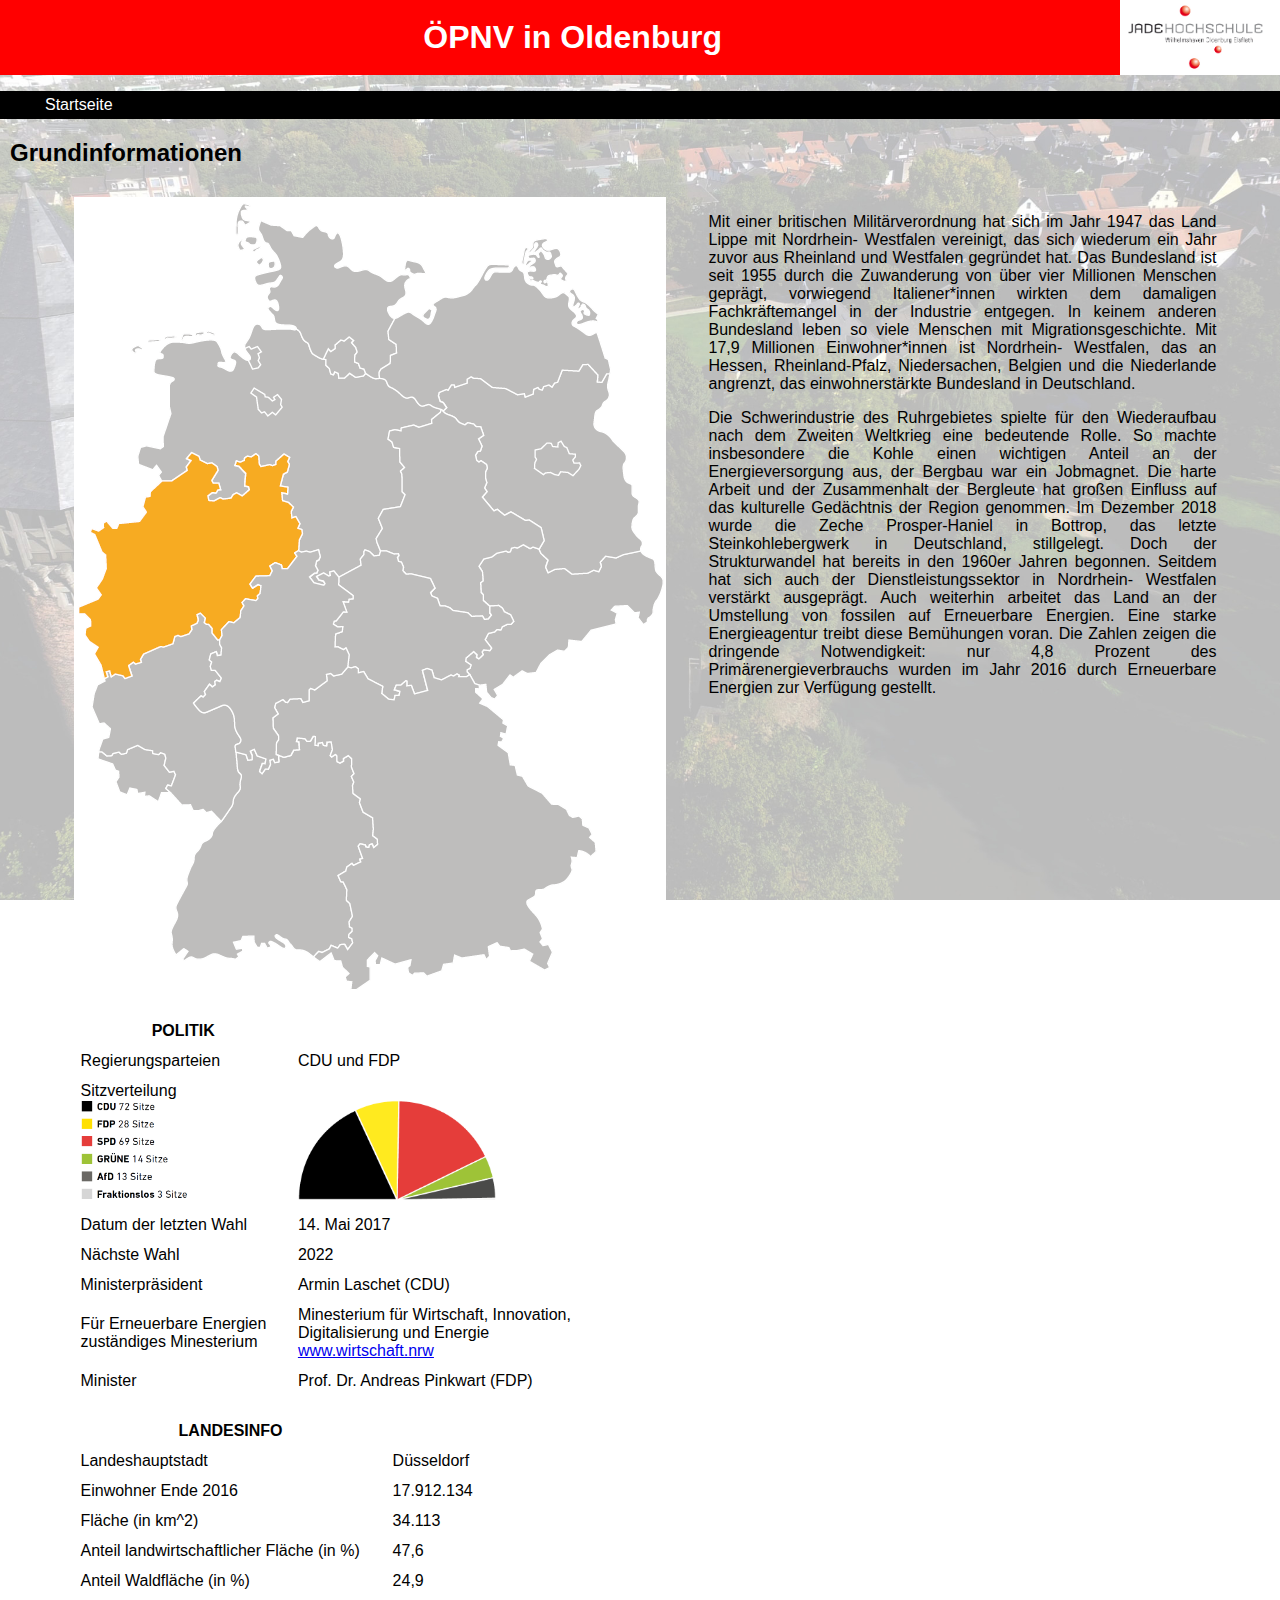
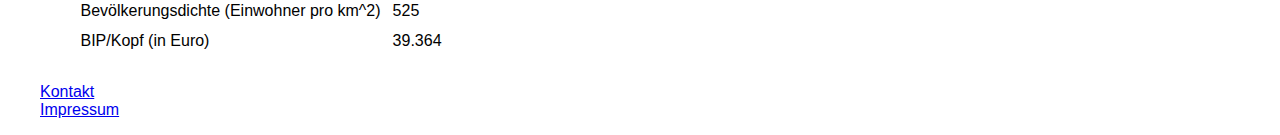
<file: bericht.html>
<!DOCTYPE html>
<html>
    <head>
        <meta charset="utf-8" />
        <meta name="Timo Breilmann 6026144" content="Autor" />
        <meta name="Christoph Evensen 6051080" content="Autor" />
        <title>Kartographische Informationsverarbeitung</title>
        <link href="style.css" rel="stylesheet" type="text/css" />
        <link
            rel="stylesheet"
            href="https://cdnjs.cloudflare.com/ajax/libs/font-awesome/4.7.0/css/font-awesome.min.css"
        />
    </head>

    <body>
        <!-- Logo der Jade Hochschule -->
        <aside id="logo">
            <img
                src="medien/Logo_JadeHochschule_7.jpg"
                style="height: 100%"
                alt="Jade HS Wappen"
            />
        </aside>
        <!-- Header mit Link zur Startseite -->
        <header id="kopf">
            <h1><a href="index.html">ÖPNV in Oldenburg</a></h1>
        </header>
        <nav id="navigation">
            <ul>
                <li><a href="index.html">Startseite</a></li>
            </ul>
        </nav>
        <main id="inhalt">
            <h2>Grundinformationen</h2>
            <article class="container">
                <section class="box">
                    <img
                        id="deutschland"
                        src="informationen/NRW_Deutschland.PNG"
                        alt="NRW_Deutschland"
                    />
                </section>
                <section class="box" id="grundinformationen">
                    <p align="justify">
                        Mit einer britischen Militärverordnung hat sich im Jahr
                        1947 das Land Lippe mit Nordrhein- Westfalen vereinigt,
                        das sich wiederum ein Jahr zuvor aus Rheinland und
                        Westfalen gegründet hat. Das Bundesland ist seit 1955
                        durch die Zuwanderung von über vier Millionen Menschen
                        geprägt, vorwiegend Italiener*innen wirkten dem
                        damaligen Fachkräftemangel in der Industrie entgegen. In
                        keinem anderen Bundesland leben so viele Menschen mit
                        Migrationsgeschichte. Mit 17,9 Millionen Einwohner*innen
                        ist Nordrhein- Westfalen, das an Hessen,
                        Rheinland-Pfalz, Niedersachen, Belgien und die
                        Niederlande angrenzt, das einwohnerstärkte Bundesland in
                        Deutschland.
                    </p>
                    <p align="justify">
                        Die Schwerindustrie des Ruhrgebietes spielte für den
                        Wiederaufbau nach dem Zweiten Weltkrieg eine bedeutende
                        Rolle. So machte insbesondere die Kohle einen wichtigen
                        Anteil an der Energieversorgung aus, der Bergbau war ein
                        Jobmagnet. Die harte Arbeit und der Zusammenhalt der
                        Bergleute hat großen Einfluss auf das kulturelle
                        Gedächtnis der Region genommen. Im Dezember 2018 wurde
                        die Zeche Prosper-Haniel in Bottrop, das letzte
                        Steinkohlebergwerk in Deutschland, stillgelegt. Doch der
                        Strukturwandel hat bereits in den 1960er Jahren
                        begonnen. Seitdem hat sich auch der
                        Dienstleistungssektor in Nordrhein- Westfalen verstärkt
                        ausgeprägt. Auch weiterhin arbeitet das Land an der
                        Umstellung von fossilen auf Erneuerbare Energien. Eine
                        starke Energieagentur treibt diese Bemühungen voran. Die
                        Zahlen zeigen die dringende Notwendigkeit: nur 4,8
                        Prozent des Primärenergieverbrauchs wurden im Jahr 2016
                        durch Erneuerbare Energien zur Verfügung gestellt.
                    </p>
                </section>
                <section class="box">
                    <table cellpadding="5">
                        <tr>
                            <th>POLITIK</th>
                            <th></th>
                        </tr>
                        <tr>
                            <td>Regierungsparteien</td>
                            <td>CDU und FDP</td>
                        </tr>
                        <tr>
                            <td>
                                Sitzverteilung<br />
                                <img
                                    src="informationen/auflistungSitzplaetze.PNG"
                                    width="auto"
                                    height="100"
                                    alt=""
                                />
                            </td>
                            <td>
                                <br />
                                <img
                                    src="informationen/tortendiagrammSitzplaetze.PNG"
                                    width="auto"
                                    height="100"
                                    alt=""
                                />
                            </td>
                        </tr>
                        <tr>
                            <td>Datum der letzten Wahl</td>
                            <td>14. Mai 2017</td>
                        </tr>
                        <tr>
                            <td>Nächste Wahl</td>
                            <td>2022</td>
                        </tr>
                        <tr>
                            <td>Ministerpräsident</td>
                            <td>Armin Laschet (CDU)</td>
                        </tr>
                        <tr>
                            <td>
                                Für Erneuerbare Energien zuständiges Minesterium
                            </td>
                            <td>
                                Minesterium für Wirtschaft, Innovation,
                                Digitalisierung und Energie <br />
                                <a href="http://www.wirtschaft.nrw"
                                    >www.wirtschaft.nrw</a
                                >
                            </td>
                        </tr>
                        <tr>
                            <td>Minister</td>
                            <td>Prof. Dr. Andreas Pinkwart (FDP)</td>
                        </tr>
                    </table>
                    <br />
                    <table cellpadding="5">
                        <tr>
                            <th>LANDESINFO</th>
                            <th></th>
                        </tr>
                        <tr>
                            <td>Landeshauptstadt</td>
                            <td>Düsseldorf</td>
                        </tr>
                        <tr>
                            <td>Einwohner Ende 2016</td>
                            <td>17.912.134</td>
                        </tr>
                        <tr>
                            <td>Fläche (in km^2)</td>
                            <td>34.113</td>
                        </tr>
                        <tr>
                            <td>Anteil landwirtschaftlicher Fläche (in %)</td>
                            <td>47,6</td>
                        </tr>
                        <tr>
                            <td>Anteil Waldfläche (in %)</td>
                            <td>24,9</td>
                        </tr>
                        <tr>
                            <td>Bevölkerungsdichte (Einwohner pro km^2)</td>
                            <td>525</td>
                        </tr>
                        <tr>
                            <td>BIP/Kopf (in Euro)</td>
                            <td>39.364</td>
                        </tr>
                    </table>
                </section>
                <section class="box" id="platzhalter"></section>
            </article>
        </main>
        <footer id="fusszeile">
            <ul>
                <li><a href="kontakt.html">Kontakt</a></li>
                <li><a href="impressum.html">Impressum</a></li>
            </ul>
        </footer>
    </body>
</html>
</file>
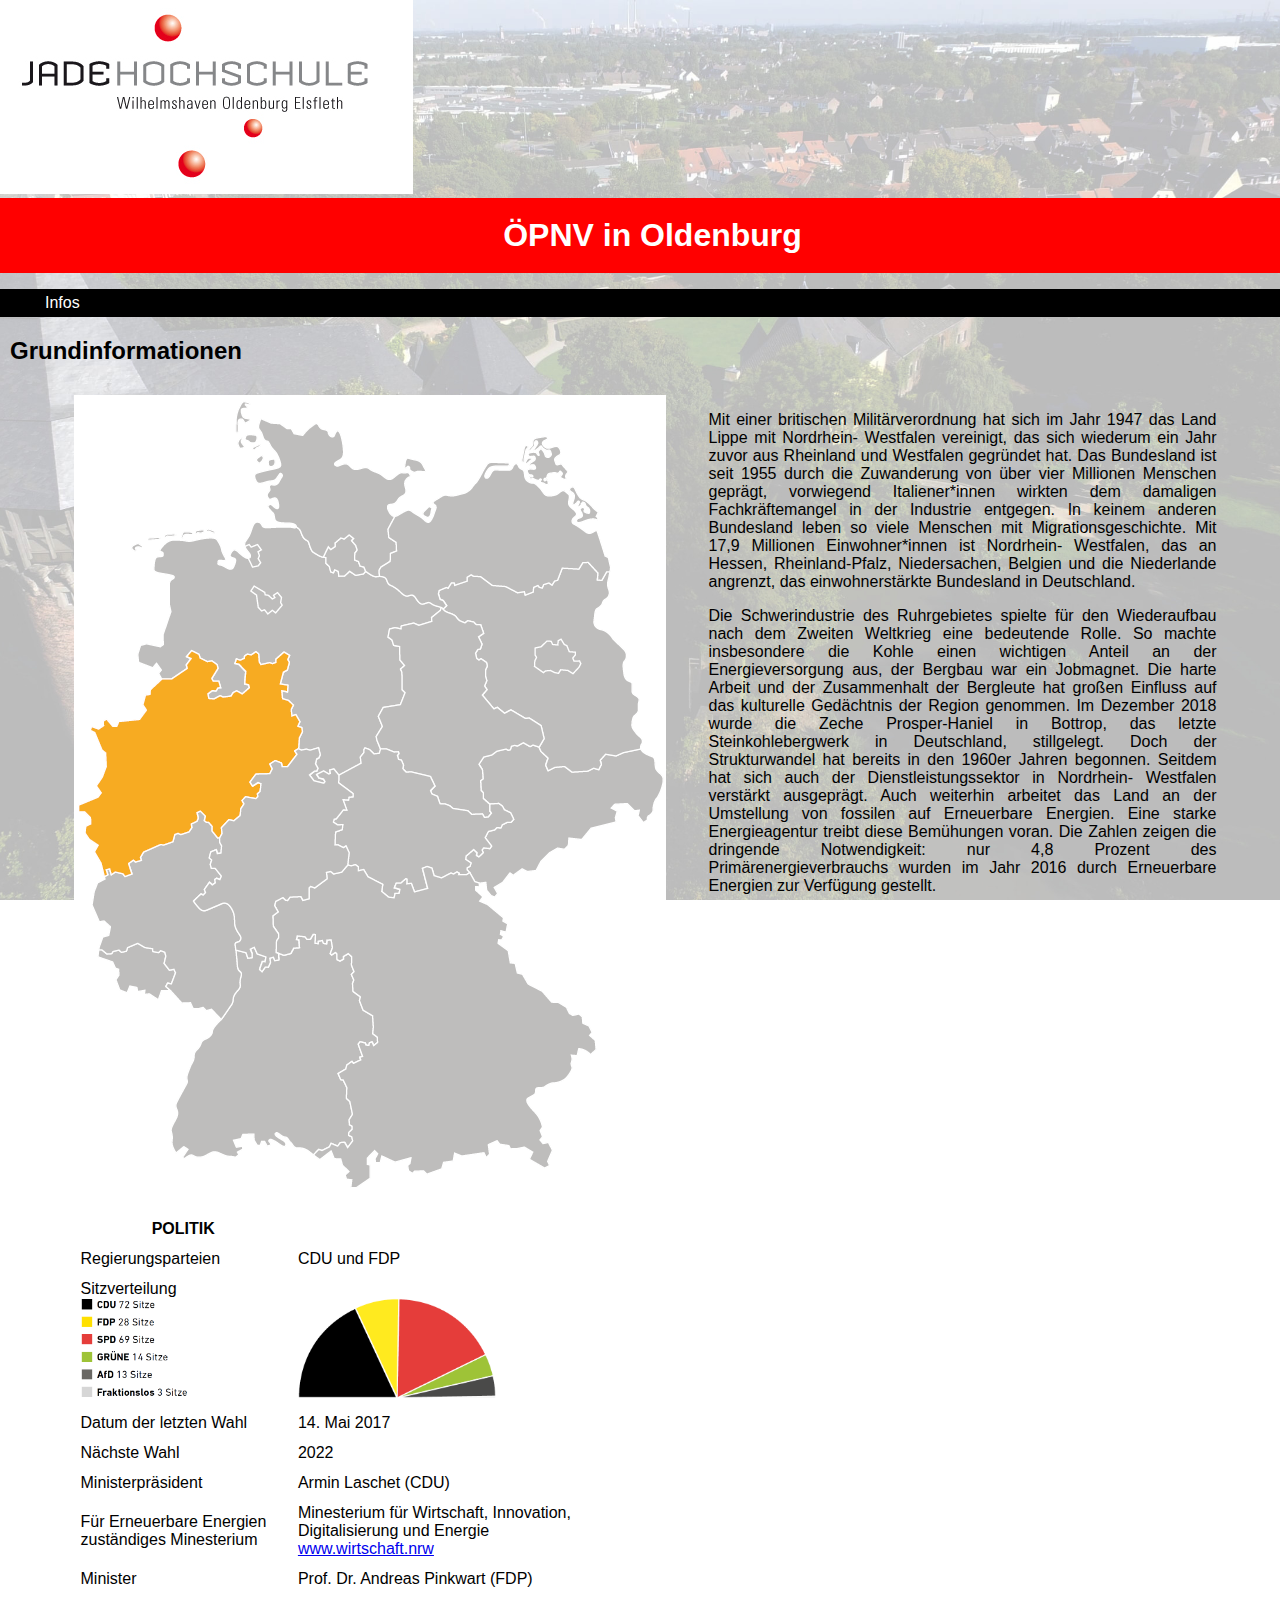
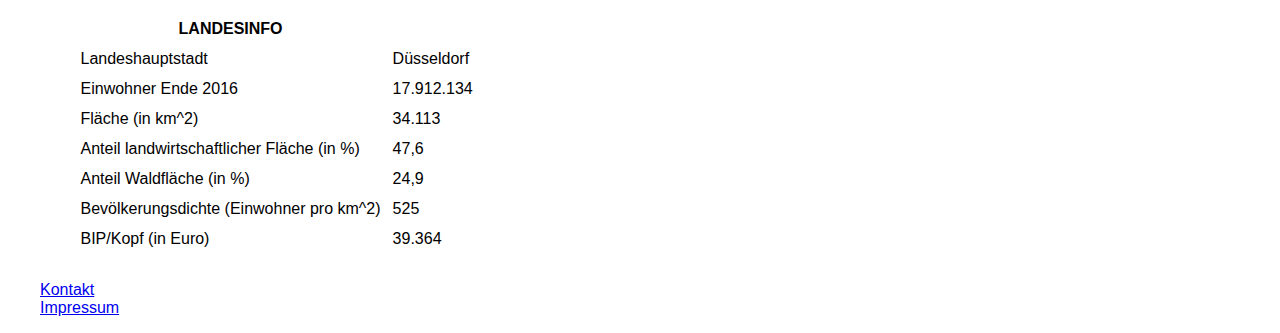
<file: infos.html>
<!DOCTYPE html>
<html>
    <head>
        <meta charset="utf-8" />
        <meta name="Timo Breilmann 6026144" content="Autor" />
        <meta name="Christoph Evensen 6051080" content="Autor" />
        <title>Kartographische Informationsverarbeitung</title>
        <link href="style.css" rel="stylesheet" type="text/css" />
        <link
            rel="stylesheet"
            href="https://cdnjs.cloudflare.com/ajax/libs/font-awesome/4.7.0/css/font-awesome.min.css"
        />
    </head>

    <body>
        <aside id="wappen">
            <img
                src="medien/Logo_JadeHochschule_7.jpg"
                style="height: 100%"
                alt="Jade HS Wappen"
            />
        </aside>
        <header id="kopf">
            <h1><a href="index.html">ÖPNV in Oldenburg</a></h1>
        </header>
        <nav id="navigation">
            <ul>
                <li><a href="infos.html">Infos</a></li>
            </ul>
        </nav>
        <main id="inhalt">
            <h2>Grundinformationen</h2>
            <article class="container">
                <section class="box">
                    <img
                        id="deutschland"
                        src="informationen/NRW_Deutschland.PNG"
                        alt="NRW_Deutschland"
                    />
                </section>
                <section class="box" id="grundinformationen">
                    <p align="justify">
                        Mit einer britischen Militärverordnung hat sich im Jahr
                        1947 das Land Lippe mit Nordrhein- Westfalen vereinigt,
                        das sich wiederum ein Jahr zuvor aus Rheinland und
                        Westfalen gegründet hat. Das Bundesland ist seit 1955
                        durch die Zuwanderung von über vier Millionen Menschen
                        geprägt, vorwiegend Italiener*innen wirkten dem
                        damaligen Fachkräftemangel in der Industrie entgegen. In
                        keinem anderen Bundesland leben so viele Menschen mit
                        Migrationsgeschichte. Mit 17,9 Millionen Einwohner*innen
                        ist Nordrhein- Westfalen, das an Hessen,
                        Rheinland-Pfalz, Niedersachen, Belgien und die
                        Niederlande angrenzt, das einwohnerstärkte Bundesland in
                        Deutschland.
                    </p>
                    <p align="justify">
                        Die Schwerindustrie des Ruhrgebietes spielte für den
                        Wiederaufbau nach dem Zweiten Weltkrieg eine bedeutende
                        Rolle. So machte insbesondere die Kohle einen wichtigen
                        Anteil an der Energieversorgung aus, der Bergbau war ein
                        Jobmagnet. Die harte Arbeit und der Zusammenhalt der
                        Bergleute hat großen Einfluss auf das kulturelle
                        Gedächtnis der Region genommen. Im Dezember 2018 wurde
                        die Zeche Prosper-Haniel in Bottrop, das letzte
                        Steinkohlebergwerk in Deutschland, stillgelegt. Doch der
                        Strukturwandel hat bereits in den 1960er Jahren
                        begonnen. Seitdem hat sich auch der
                        Dienstleistungssektor in Nordrhein- Westfalen verstärkt
                        ausgeprägt. Auch weiterhin arbeitet das Land an der
                        Umstellung von fossilen auf Erneuerbare Energien. Eine
                        starke Energieagentur treibt diese Bemühungen voran. Die
                        Zahlen zeigen die dringende Notwendigkeit: nur 4,8
                        Prozent des Primärenergieverbrauchs wurden im Jahr 2016
                        durch Erneuerbare Energien zur Verfügung gestellt.
                    </p>
                </section>
                <section class="box">
                    <table cellpadding="5">
                        <tr>
                            <th>POLITIK</th>
                            <th></th>
                        </tr>
                        <tr>
                            <td>Regierungsparteien</td>
                            <td>CDU und FDP</td>
                        </tr>
                        <tr>
                            <td>
                                Sitzverteilung<br />
                                <img
                                    src="informationen/auflistungSitzplaetze.PNG"
                                    width="auto"
                                    height="100"
                                    alt=""
                                />
                            </td>
                            <td>
                                <br />
                                <img
                                    src="informationen/tortendiagrammSitzplaetze.PNG"
                                    width="auto"
                                    height="100"
                                    alt=""
                                />
                            </td>
                        </tr>
                        <tr>
                            <td>Datum der letzten Wahl</td>
                            <td>14. Mai 2017</td>
                        </tr>
                        <tr>
                            <td>Nächste Wahl</td>
                            <td>2022</td>
                        </tr>
                        <tr>
                            <td>Ministerpräsident</td>
                            <td>Armin Laschet (CDU)</td>
                        </tr>
                        <tr>
                            <td>
                                Für Erneuerbare Energien zuständiges Minesterium
                            </td>
                            <td>
                                Minesterium für Wirtschaft, Innovation,
                                Digitalisierung und Energie <br />
                                <a href="http://www.wirtschaft.nrw"
                                    >www.wirtschaft.nrw</a
                                >
                            </td>
                        </tr>
                        <tr>
                            <td>Minister</td>
                            <td>Prof. Dr. Andreas Pinkwart (FDP)</td>
                        </tr>
                    </table>
                    <br />
                    <table cellpadding="5">
                        <tr>
                            <th>LANDESINFO</th>
                            <th></th>
                        </tr>
                        <tr>
                            <td>Landeshauptstadt</td>
                            <td>Düsseldorf</td>
                        </tr>
                        <tr>
                            <td>Einwohner Ende 2016</td>
                            <td>17.912.134</td>
                        </tr>
                        <tr>
                            <td>Fläche (in km^2)</td>
                            <td>34.113</td>
                        </tr>
                        <tr>
                            <td>Anteil landwirtschaftlicher Fläche (in %)</td>
                            <td>47,6</td>
                        </tr>
                        <tr>
                            <td>Anteil Waldfläche (in %)</td>
                            <td>24,9</td>
                        </tr>
                        <tr>
                            <td>Bevölkerungsdichte (Einwohner pro km^2)</td>
                            <td>525</td>
                        </tr>
                        <tr>
                            <td>BIP/Kopf (in Euro)</td>
                            <td>39.364</td>
                        </tr>
                    </table>
                </section>
                <section class="box" id="platzhalter"></section>
            </article>
        </main>
        <footer id="fusszeile">
            <ul>
                <li><a href="kontakt.html">Kontakt</a></li>
                <li><a href="impressum.html">Impressum</a></li>
            </ul>
        </footer>
    </body>
</html>
</file>
<file: style.css>
@charset "utf-8";
html {
    /* Schriftart wird festgelegt*/
    font-family: verdana, arial, sans-serif;
    /* Hintergrundbild wird festgelegt*/
    background: url("medien/background.jpg") no-repeat center center fixed;
    -webkit-background-size: cover;
    -moz-background-size: cover;
    -o-background-size: cover;
    background-size: cover;
}
/* Der durch die Standardeinstellungen vorgesehene Seitenabstand 
wird außer Kraft gesetzt*/

body {
    padding: 0;
    margin: 0;
}
ul,
li {
    list-style: none;
}

/* Gilt für ein Element mit einer bestimmten ID. Hier eine div-Box. */
#kasten {
    border: 1px solid red;
    background-color: #cccccc;
    padding: 20px;
    margin: 30px;
}

/* Mit Komma getrennte Liste. Die CSS-Angaben gelten für alle genannten Elemente. */
#eins,
#zwei,
#info {
    border: 1px dashed black;
    background-color: #666666;
    color: white;
    padding: 5px;
    margin: 5px;
}

/* Festlegen, wie die Klasse container sich verhalten soll, 
wenn sich die Elemente im container übereinander schieben würden*/
.fa {
    padding: 20px;
    font-size: 30px;
    width: 50px;
    text-align: center;
    text-decoration: none;
}
/* Add a hover effect if you want */
.fa:hover {
    opacity: 0.7;
}
/* Spezielle Farbe setzen */
/* Instagram */
.fa-instagram {
    background: #463eff;
    color: white;
}
/* YouTube */
.fa-youtube {
    background: #b80000;
    color: white;
}
.container {
    display: flex;
    flex-direction: row;
    justify-content: space-around;
    flex-flow: wrap;
}
/* Dimensionen der Klasse box festgelegt*/
.box {
    width: 40%;
    height: auto;
    margin: 10px;
    float: left;
}
/* Dimensionen der Klasse imagefilm festgelegt*/
.imagefilm {
    width: 40%;
    height: auto;
    margin: 10px;
    float: left;
}
/* Festlegen, wie die Druckansicht aussieht*/
@media print {
    /*Größe der Klasse box soll verändert werden*/
    .box {
        width: 100%;
        height: auto;
        margin: 0;
    }
    /* Soll nicht dargestellt werden*/
    #nichtdrucken,
    #navigation,
    #fusszeile,
    .ui-widget,
    .imagefilm,
    .desktopWerbung,
    .mobileWerbung {
        display: none;
    }
    /* Größe vom Bild soll verändert werden*/
    #deutschland {
        width: 50%;
        height: auto;
    }
}
/* Verändern der Anordnung von den Seitenelementen 
auf einer mobilen Ansicht*/
@media screen and (max-width: 550px) {
    aside .mobile {
        display: inline-block;
    }
    aside .desktop {
        display: none;
    }
    .desktopWerbung {
        display: none;
    }
}
/* Festlegen, ab welcher Displaybreite die Seitenelemente 
nicht mehr nebeneinander dargestellt werden sollen*/
@media screen and (max-width: 950px) {
    .box {
        width: 90%;
        height: auto;
    }
    #grundinformationen,
    #deutschland {
        width: 90%;
        height: auto;
    }
}
/* Dimensionen des Elements für die Suchleiste wird festgelegt*/
#autocomplete {
    z-index: 100;
    margin-bottom: 5px;
}
/* Dimensionen des Elements für die Suchleiste wird festgelegt*/
#autocomplete {
    z-index: 100;
    margin-bottom: 5px;
}
/* Dimensionen der Karte werden festgelegt*/
#map {
    width: 95%;
    height: 750px;
    border: 1px solid black;
    z-index: 0;
}
/* Größe des Wappens wird festgelegt*/
#logo {
    height: 75px;
    float: right;
}
/* Farbe und der Höhe des Kopteils wird festgelegt*/
#kopf {
    background-color: red;
    height: 75px;
    display: flex;
    justify-content: center; /* Horizontal zentrieren */
    align-items: center; /* Vertikal zentrieren */
}
/* Festlegen der Schriftdarstellung*/
#kopf a {
    color: white;
    text-decoration: none;
    text-align: center;
    margin-left: 25px;
}

/* Farbe und Höhe der Navigationsleiste wird festgelegt*/
#navigation {
    background-color: black;
    height: auto;
}
/* Art der Liste der Navigationspunkte wird festgelegt*/
#navigation li {
    margin: 5px;
    display: inline-block;
}
/* Festlegunug der Schriftdarstellung*/
#navigation a {
    width: auto;
    text-decoration: none;
    text-align: center;
    color: white;
}
/* Abstand zwischen dem linken Fensterrand und Inhalt wird auf 10 px gesetzt*/
#inhalt {
    margin-left: 10px;
}
</file>
